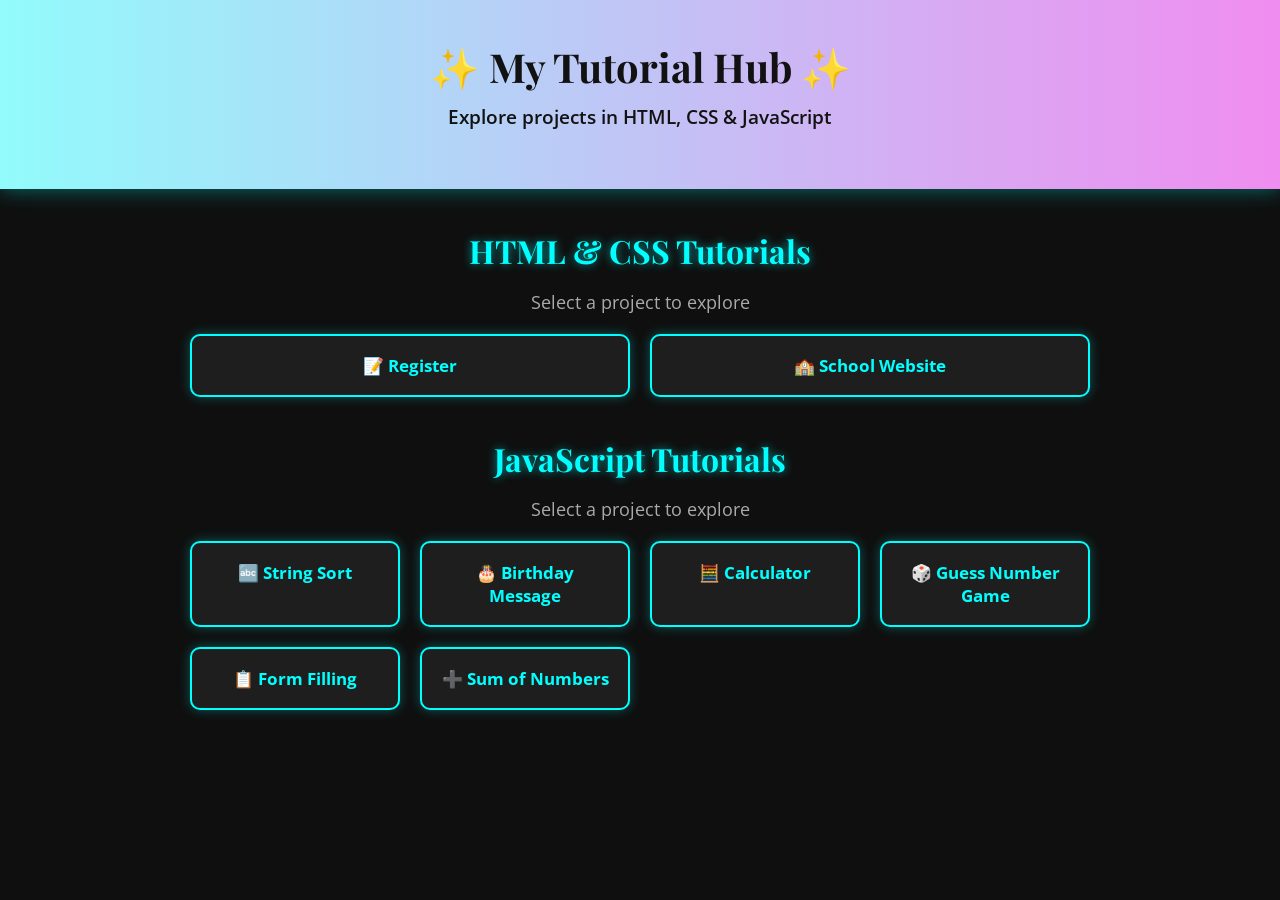
<file: index.html>
<!DOCTYPE html>
<html lang="en">
<head>
  <meta charset="UTF-8">
  <title>My Tutorial Homepage</title>
  <style>
    @import url('https://fonts.googleapis.com/css2?family=Playfair+Display:wght@700&family=Open+Sans:wght@400;600&display=swap');

    body {
      background-color: #0f0f0f;
      color: #E0E0E0;
      font-family: 'Open Sans', sans-serif;
      margin: 0;
      padding: 0;
    }

    /* Global header */
    .site-header {
      background: linear-gradient(90deg, #92fbfb, #f08df0);
      color: #121212;
      text-align: center;
      padding: 40px 20px;
      box-shadow: 0 0 20px rgba(0,255,255,0.4);
    }

    .site-header h1 {
      font-family: 'Playfair Display', serif;
      font-size: 2.5em;
      margin: 0;
    }

    .site-header p {
      font-size: 1.2em;
      font-weight: 600;
      margin-top: 10px;
    }

    /* Section headers */
    header {
      text-align: center;
      margin: 40px 0 20px;
    }

    header h2 {
      font-family: 'Playfair Display', serif;
      font-size: 2em;
      color: #00FFFF;
      text-shadow: 0 0 10px rgba(0,255,255,0.6);
      margin-bottom: 5px;
    }

    header p {
      font-size: 1.1em;
      color: #aaa;
    }

    /* Menu grid */
    .menu {
      display: grid;
      grid-template-columns: repeat(auto-fit, minmax(180px, 1fr));
      gap: 20px;
      max-width: 900px;
      margin: 0 auto 40px;
      padding: 0 20px;
    }

    .btn {
      display: block;
      padding: 18px;
      border-radius: 10px;
      text-decoration: none;
      font-weight: bold;
      font-size: 1.05em;
      background-color: #1E1E1E;
      color: #00FFFF;
      border: 2px solid #00FFFF;
      transition: all 0.3s ease;
      box-shadow: 0 0 12px rgba(0,255,255,0.3);
      text-align: center;
    }

    .btn:hover {
      background-color: #00FFFF;
      color: #121212;
      box-shadow: 0 0 20px rgba(49, 0, 55, 0.6);
      transform: translateY(-3px);
    }
  </style>
</head>
<body>
  <div class="site-header">
    <h1>✨ My Tutorial Hub ✨</h1>
    <p>Explore projects in HTML, CSS & JavaScript</p>
  </div>

  <header>
    <h2>HTML & CSS Tutorials</h2>
    <p>Select a project to explore</p>
  </header>
  <div class="menu">
    <a href="./tutorial/register.html" class="btn">📝 Register</a>
    <a href="./tutorial/school.html" class="btn">🏫 School Website</a>
  </div>

  <header>
    <h2>JavaScript Tutorials</h2>
    <p>Select a project to explore</p>
  </header>
  <div class="menu">
    <a href="./tutorial/sort.html" class="btn">🔤 String Sort</a>
    <a href="./tutorial/birthday.html" class="btn">🎂 Birthday Message</a>
    <a href="./tutorial/calculator.html" class="btn">🧮 Calculator</a>
    <a href="./tutorial/guess.html" class="btn">🎲 Guess Number Game</a>
    <a href="./tutorial/formfilling.html" class="btn">📋 Form Filling</a>
    <a href="./tutorial/js.html" class="btn">➕ Sum of Numbers</a>
  </div>
</body>
</html>
</file>
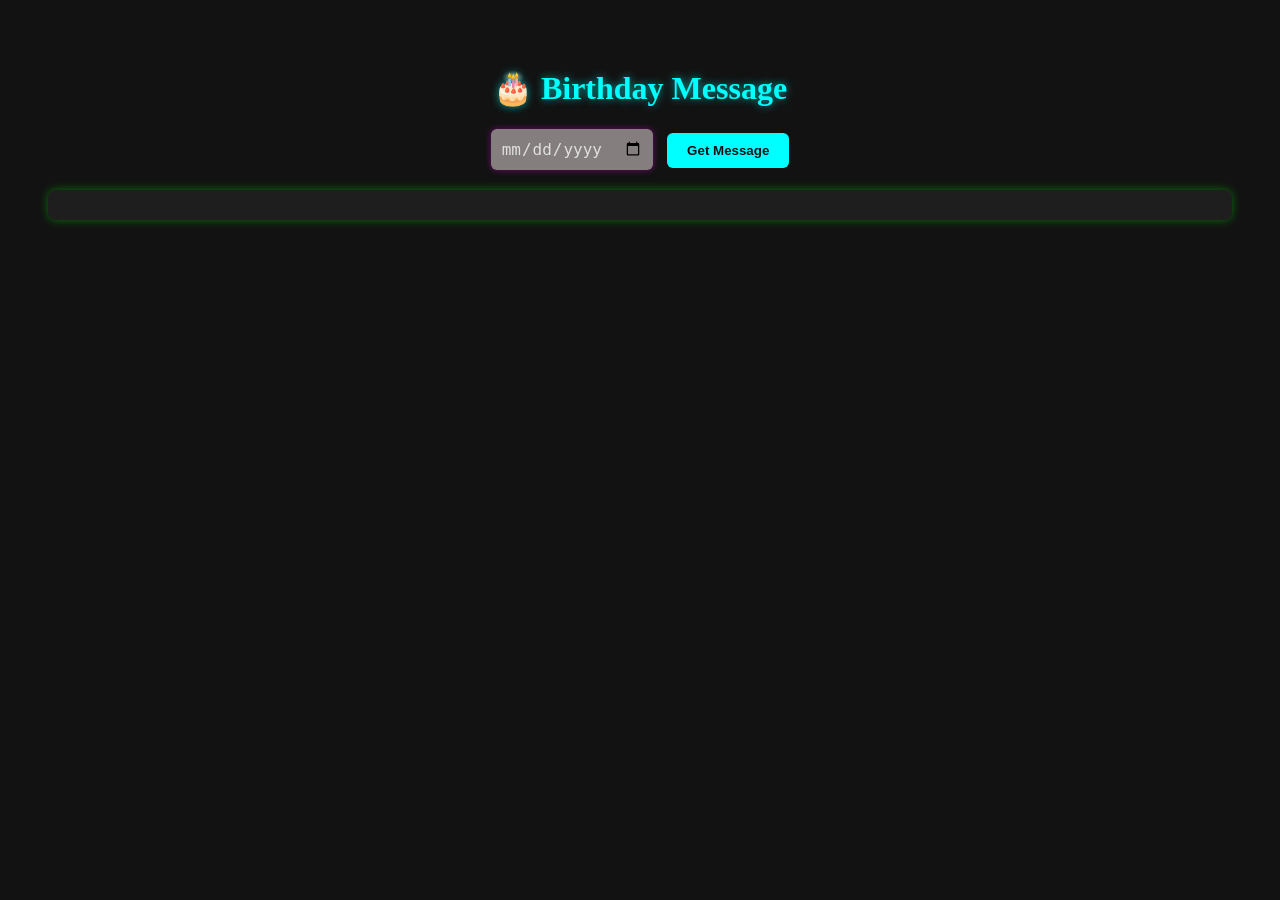
<file: tutorial/birthday.html>
<!DOCTYPE html>
<html lang="en">
<head>
  <meta charset="UTF-8">
  <title>Birthday Message</title>
  <style>
    body {
      background-color: #121212;   
      color: #E0E0E0;             
      font-family: 'Open Sans', sans-serif;
      text-align: center;
      padding: 40px;
    }

    h1 {
      font-family: 'Playfair Display', serif;
      color: #00FFFF;              /* Neon cyan */
      text-shadow: 0 0 8px rgba(0,255,255,0.6);
    }

    input[type="date"] {
      padding: 10px;
      border: none;
      border-radius: 6px;
      background-color: #847e7e;
      color: #E0E0E0;
      font-size: 16px;
      outline: none;
      box-shadow: 0 0 6px rgba(255,0,255,0.4);
    }

    button {
      background-color: #00FFFF;
      color: #121212;
      font-weight: 600;
      border: none;
      padding: 10px 20px;
      border-radius: 6px;
      cursor: pointer;
      margin-left: 10px;
      transition: background-color 0.3s ease;
    }

    button:hover {
      background-color: #FF00FF;
      color: #fff;
    }

    #output {
      margin-top: 20px;
      padding: 15px;
      background-color: #1E1E1E;
      border-radius: 8px;
      box-shadow: 0 0 10px rgba(0,255,0,0.4);
      font-size: 18px;
      color: #00FF00; /* Neon green for results */
    }
  </style>
</head>
<body>
  <h1>🎂 Birthday Message</h1>
  <input type="date" id="dob">
  <button onclick="showMessage()">Get Message</button>
  <p id="output"></p>

  <script>
    let nice = ["Have a wonderful day!", "Stay positive and shine!", "You’re amazing!"];
    let tease = ["Don’t eat all the cake!", "Getting older, huh?", "Still waiting for wisdom?"];
    let allMessages = [...nice, ...tease];

    function showMessage() {
      if (allMessages.length === 0) {
        document.getElementById("output").innerText = "No more messages left!";
        return;
      }
      let randomIndex = Math.floor(Math.random() * allMessages.length);
      let message = allMessages[randomIndex];
      document.getElementById("output").innerText = message;
      allMessages.splice(randomIndex, 1);
    }
  </script>
</body>
</html>
</file>
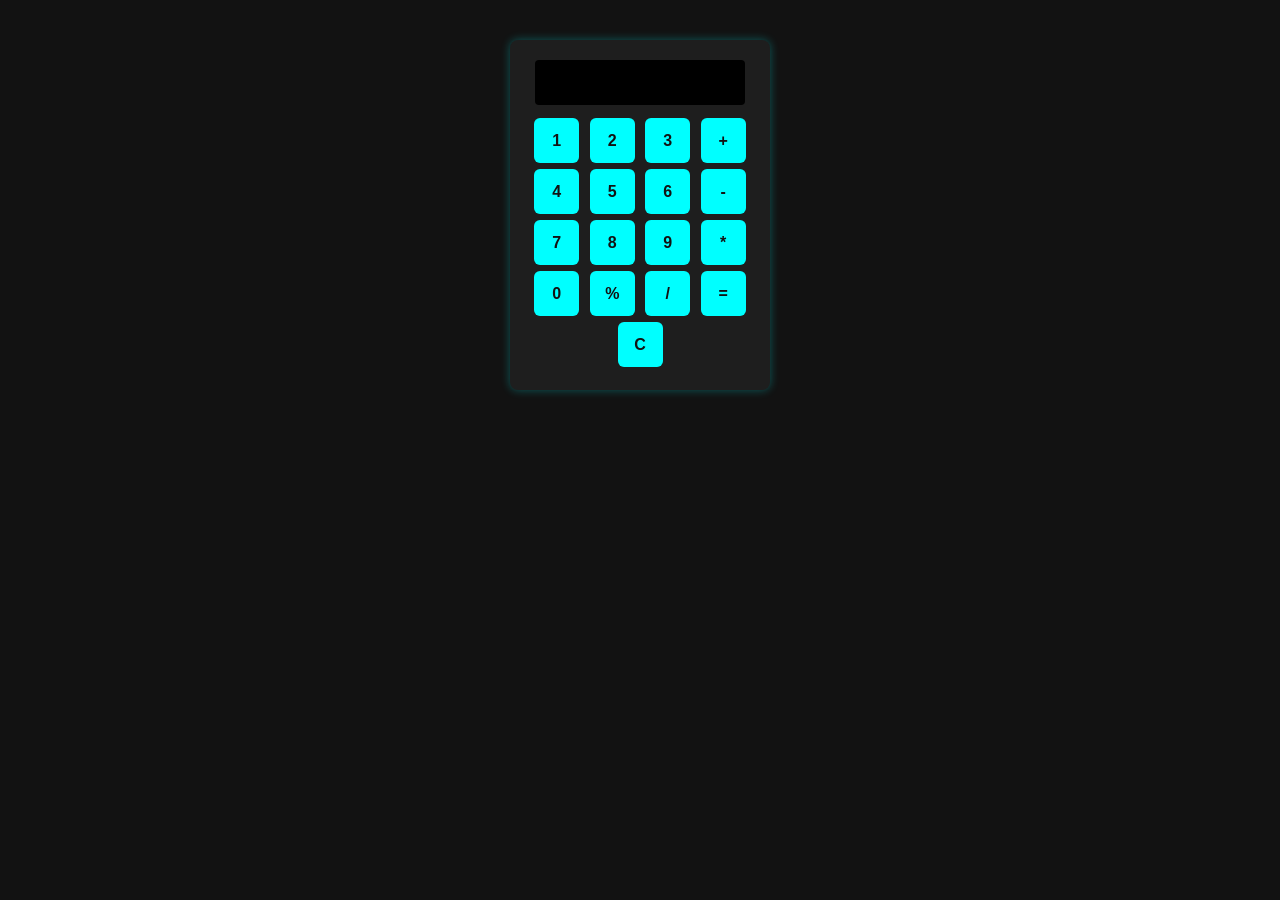
<file: tutorial/calculator.html>
<!DOCTYPE html>
<html lang="en">
<head>
  <meta charset="UTF-8">
  <meta name="viewport" content="width=device-width, initial-scale=1.0">
  <title>Calculator</title>
  <style>
    body {
      background-color: #121212;   /* Dark mode background */
      color: #E0E0E0;              /* Soft text */
      font-family: 'Open Sans', sans-serif;
    }
    #calc {
      width: 220px;
      margin: 40px auto;
      text-align: center;
      padding: 20px;
      border-radius: 8px;
      background-color: #1E1E1E;
      box-shadow: 0 0 10px rgba(0, 255, 255, 0.3);
    }
    #screen {
      width: 200px;
      height: 35px;
      margin-bottom: 10px;
      text-align: right;
      font-size: 18px;
      border: none;
      border-radius: 4px;
      padding: 5px;
      background-color: #000;
      color: #0FF; /* Neon cyan text */
    }
    button {
      width: 45px;
      height: 45px;
      margin: 3px;
      font-size: 16px;
      border: none;
      border-radius: 6px;
      cursor: pointer;
      background-color: #00FFFF;
      color: #121212;
      font-weight: bold;
      transition: background-color 0.3s ease;
    }
    button:hover {
      background-color: #FF00FF;
      color: #fff;
    }
  </style>
</head>
<body>
<div id="calc">
  <input type="text" id="screen" readonly>
  <div id="btn">
    <button onclick="addToDisplay('1')">1</button>
    <button onclick="addToDisplay('2')">2</button>
    <button onclick="addToDisplay('3')">3</button>
    <button onclick="addToDisplay('+')">+</button><br>

    <button onclick="addToDisplay('4')">4</button>
    <button onclick="addToDisplay('5')">5</button>
    <button onclick="addToDisplay('6')">6</button>
    <button onclick="addToDisplay('-')">-</button><br>

    <button onclick="addToDisplay('7')">7</button>
    <button onclick="addToDisplay('8')">8</button>
    <button onclick="addToDisplay('9')">9</button>
    <button onclick="addToDisplay('*')">*</button><br>

    <button onclick="addToDisplay('0')">0</button>
    <button onclick="addToDisplay('%')">%</button>
    <button onclick="addToDisplay('/')">/</button>
    <button onclick="calculate()">=</button><br>

    <button onclick="clearDisplay()">C</button>
  </div>
</div>

<script>
function addToDisplay(value) {
  document.getElementById("screen").value += value;
}

function clearDisplay() {
  document.getElementById("screen").value = "";
}

function calculate() {
  try {
    document.getElementById("screen").value = eval(document.getElementById("screen").value);
  } catch (e) {
    document.getElementById("screen").value = "Error";
  }
}
</script>

</body>
</html>
</file>
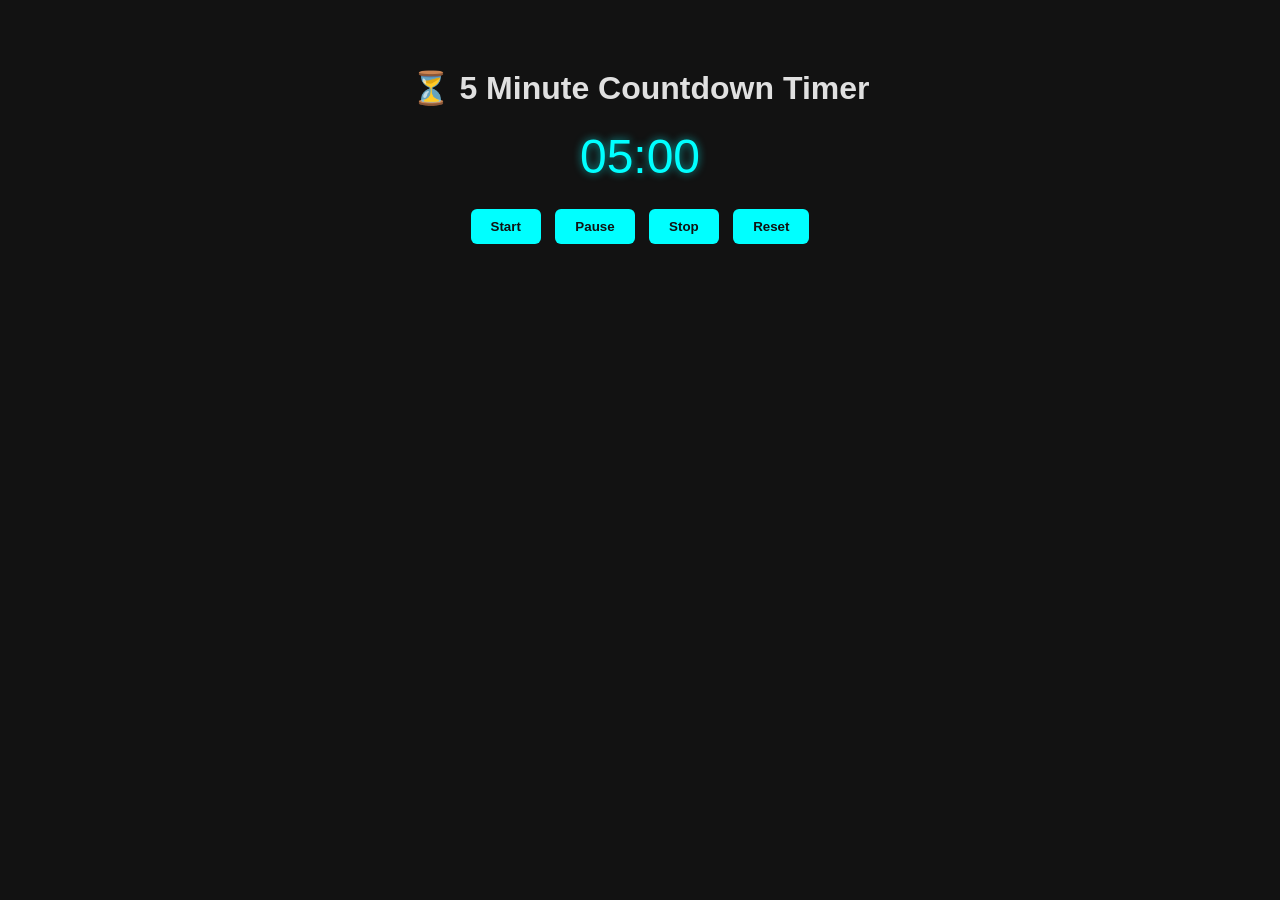
<file: tutorial/counttime.html>
<!DOCTYPE html>
<html lang="en">
<head>
  <meta charset="UTF-8">
  <title>5 Minute Countdown Timer</title>
  <style>
    body {
      background-color: #121212;
      color: #E0E0E0;
      font-family: 'Open Sans', sans-serif;
      text-align: center;
      padding: 40px;
    }
    #timer {
      font-size: 48px;
      color: #00FFFF;
      text-shadow: 0 0 8px rgba(0,255,255,0.6);
      margin: 20px 0;
    }
    button {
      background-color: #00FFFF;
      color: #121212;
      font-weight: bold;
      border: none;
      padding: 10px 20px;
      border-radius: 6px;
      cursor: pointer;
      margin: 5px;
      transition: background-color 0.3s ease;
    }
    button:hover {
      background-color: #FF00FF;
      color: #fff;
    }
  </style>
</head>
<body>
  <h1>⏳ 5 Minute Countdown Timer</h1>
  <div id="timer">05:00</div>
  <button onclick="startTimer()">Start</button>
  <button onclick="pauseTimer()">Pause</button>
  <button onclick="stopTimer()">Stop</button>
  <button onclick="resetTimer()">Reset</button>

  <script>
    let countdown;
    let time = 5 * 60; // 5 minutes in seconds
    let initialTime = 5 * 60;

    function updateDisplay() {
      let minutes = Math.floor(time / 60);
      let seconds = time % 60;
      document.getElementById("timer").textContent =
        `${minutes.toString().padStart(2, '0')}:${seconds.toString().padStart(2, '0')}`;
    }

    function startTimer() {
      clearInterval(countdown);
      countdown = setInterval(() => {
        updateDisplay();
        time--;

        if (time < 0) {
          clearInterval(countdown);
          document.getElementById("timer").textContent = "Time's Up!";
        }
      }, 1000);
    }

    function pauseTimer() {
      clearInterval(countdown);
    }

    function stopTimer() {
      clearInterval(countdown);
      time = initialTime;
      updateDisplay();
    }

    function resetTimer() {
      clearInterval(countdown);
      time = initialTime;
      updateDisplay();
    }

    // Initialize display
    updateDisplay();
  </script>
</body>
</html>
</file>
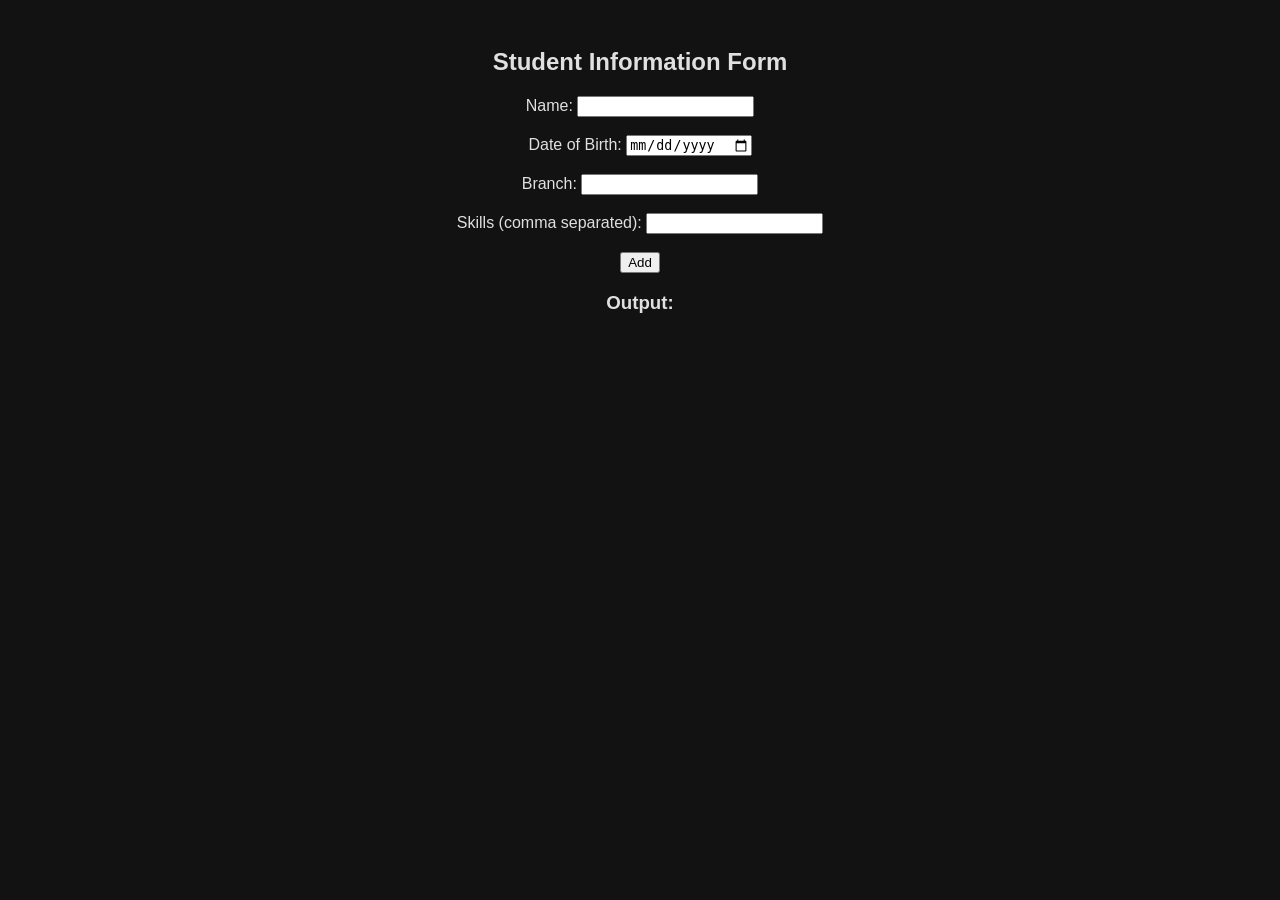
<file: tutorial/formfilling.html>
<!DOCTYPE html>
<html lang="en">
<head>
  <meta charset="UTF-8">
  <meta name="viewport" content="width=device-width, initial-scale=1.0">
  <title>Form to Table</title>
  <style>
    body {
      background-color: #121212;   
      color: #E0E0E0;
      font-family: 'Open Sans', sans-serif;
      text-align: center;
      padding: 20px;
    }
    table {
      margin: 20px auto;
      border-collapse: collapse;
      width: 60%;
      background-color: #1E1E1E;
      box-shadow: 0 0 10px rgba(0,255,255,0.3);
    }
    th, td {
      border: 1px solid #00FFFF;
      padding: 10px;
      text-align: center;
    }
    th {
      background-color: #00FFFF;
      color: #121212;
    }
    tr:hover {
      background-color: rgba(255,0,255,0.2);
    }
  </style>
</head>
<body>
  <h2>Student Information Form</h2>
  <form onsubmit="return false;">
    <label>Name: </label>
    <input type="text" id="name"><br><br>

    <label>Date of Birth: </label>
    <input type="date" id="dob"><br><br>

    <label>Branch: </label>
    <input type="text" id="branch"><br><br>

    <label>Skills (comma separated): </label>
    <input type="text" id="skills"><br><br>

    <input type="button" value="Add" onclick="addData()">
  </form>

  <h3>Output:</h3>
  <div id="op"></div>

<script>
function addData() {
 
  const name = document.getElementById("name").value;
  const dob = document.getElementById("dob").value;
  const branch = document.getElementById("branch").value;
  const skills = document.getElementById("skills").value.split(",").map(s => s.trim());

  // Build table
  let table = `
    <table>
      <tr>
        <th>Name</th>
        <th>Date of Birth</th>
        <th>Branch</th>
        <th>Skills</th>
      </tr>
      <tr>
        <td>${name}</td>
        <td>${dob}</td>
        <td>${branch}</td>
        <td>${skills.join(", ")}</td>
      </tr>
    </table>
  `;

  document.getElementById("op").innerHTML = table;
}
</script>
</body>
</html>
</file>
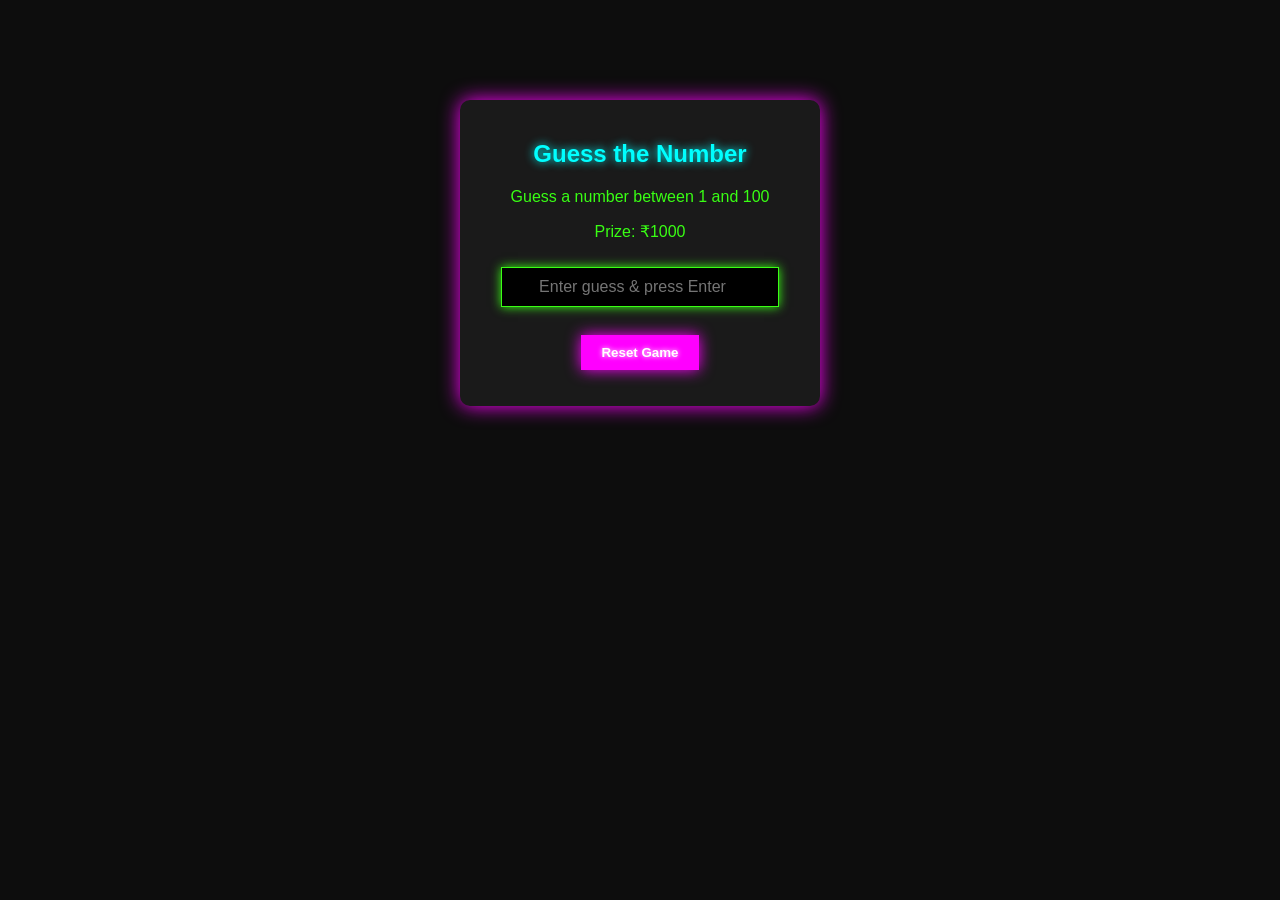
<file: tutorial/guess.html>
<!DOCTYPE html>
<html lang="en">
<head>
  <meta charset="UTF-8">
  <meta name="viewport" content="width=device-width, initial-scale=1.0">
  <title>Guess Game</title>
  <style>
    body {
      font-family: Arial, sans-serif;
      background: #0d0d0d;       
color: #39ff14;       
text-align: center;
    }

    .container {
      background: #1a1a1a;
      padding: 20px;
      margin: 100px auto;
      width: 320px;
      border-radius: 10px;
      box-shadow: 0 0 20px #ff00ff; /* Neon pink glow */
    }

    h2 {
      color: #00ffff; /* Neon cyan */
      text-shadow: 0 0 10px #00ffff;
    }

    input {
      padding: 10px;
      width: 80%;
      margin: 10px 0;
      background: #000;
      border: 1px solid #39ff14;
      color: #39ff14;
      font-size: 16px;
      text-align: center;
      box-shadow: 0 0 10px #39ff14;
    }

    button {
      padding: 10px 20px;
      background: #ff00ff;
      color: #fff;
      border: none;
      cursor: pointer;
      font-weight: bold;
      text-shadow: 0 0 5px #fff;
      box-shadow: 0 0 15px #ff00ff;
    }

    button:hover {
      background: #00ffff;
      box-shadow: 0 0 20px #00ffff;
    }

    #msg {
      font-weight: bold;
      margin-top: 15px;
      color: #ffea00; /* Neon yellow */
      text-shadow: 0 0 10px #ffea00;
    }
  </style>
</head>
<body onload="init()">

<div class="container">
  <h2>Guess the Number</h2>

  <p id="range"></p>
  <p id="prize"></p>

  <input type="number" id="guess" placeholder="Enter guess & press Enter">

  <br><br>

  <button onclick="resetGame()">Reset Game</button>

  <p id="msg"></p>
</div>

<script>
let number;
let prize;
let attempts;

function init() {
  number = Math.floor(Math.random() * 100) + 1;
  prize = 1000;
  attempts = 0;

  document.getElementById("range").innerHTML = "Guess a number between 1 and 100";
  document.getElementById("prize").innerHTML = "Prize: ₹" + prize;
  document.getElementById("msg").innerHTML = "";

  document.getElementById("guess").addEventListener("keypress", function(event) {
    if (event.key === "Enter") {
      check();
    }
  });
}

function check() {
  let input = document.getElementById("guess");
  let userGuess = parseInt(input.value);

  if (isNaN(userGuess)) return;

  attempts++;

  if (prize <= 0) {
    document.getElementById("msg").innerHTML =
      "Game Over! Number was " + number;
    return;
  }

  if (userGuess === number) {
    document.getElementById("msg").innerHTML =
      "Correct! You won ₹" + prize + " in " + attempts + " attempts!";
  } else if (userGuess > number) {
    prize -= 100;
    document.getElementById("msg").innerHTML = "Too big! Try smaller.";
  } else {
    prize -= 100;
    document.getElementById("msg").innerHTML = "Too small! Try bigger.";
  }

  document.getElementById("prize").innerHTML = "Prize: ₹" + prize;
  input.value = "";

  if (prize <= 0) {
    document.getElementById("msg").innerHTML =
      "Game Over! Prize is ₹0. Number was " + number;
  }
}

function resetGame() {
  number = Math.floor(Math.random() * 100) + 1;
  prize = 1000;
  attempts = 0;

  document.getElementById("range").innerHTML = "Guess a number between 1 and 100";
  document.getElementById("prize").innerHTML = "Prize: ₹" + prize;
  document.getElementById("msg").innerHTML = "";
  document.getElementById("guess").value = "";
}
</script>

</body>
</html>
</file>
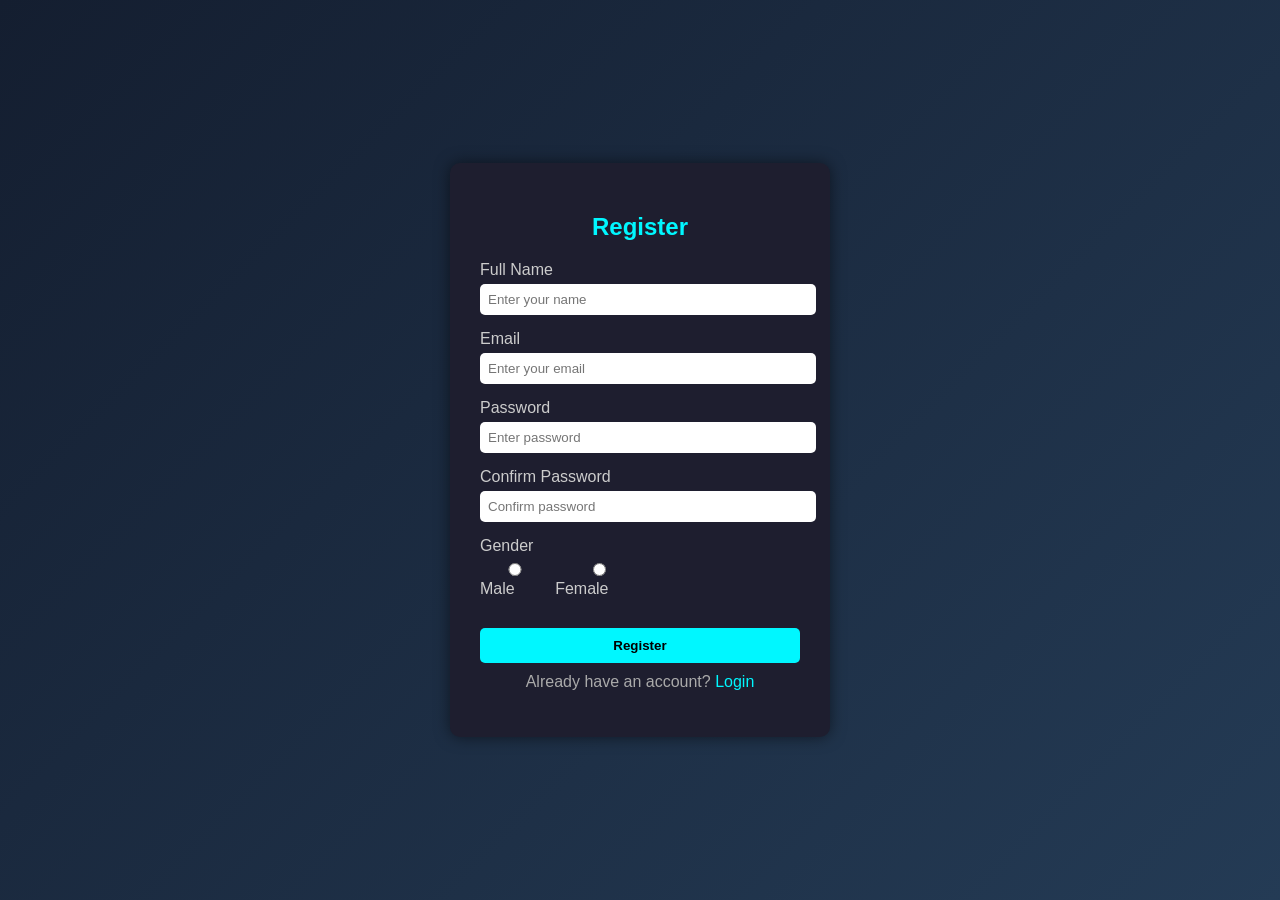
<file: tutorial/register.html>
<!DOCTYPE html>
<html lang="en">
<head>
  <meta charset="UTF-8">
  <title>Registration Form</title>

  <style>
    body {
      margin: 0;
      font-family: Arial, sans-serif;
      background: linear-gradient(135deg, #141e30, #243b55);
      height: 100vh;
      display: flex;
      justify-content: center;
      align-items: center;
    }

    .container {
      background: #1e1e2f;
      padding: 30px;
      border-radius: 10px;
      width: 320px;
      box-shadow: 0 0 15px rgba(0,0,0,0.5);
    }

    h2 {
      text-align: center;
      margin-bottom: 20px;
      color: #00f7ff;
    }

    .input-group {
      margin-bottom: 15px;
    }

    label {
      display: block;
      margin-bottom: 5px;
      color: #ccc;
    }

    input {
      width: 100%;
      padding: 8px;
      border: none;
      border-radius: 5px;
      outline: none;
    }

    .radio-group {
      display: flex;
      gap: 15px;
      color: #ccc;
    }

    button {
      width: 100%;
      padding: 10px;
      border: none;
      background: #00f7ff;
      color: black;
      border-radius: 5px;
      cursor: pointer;
      margin-top: 10px;
      font-weight: bold;
    }

    button:hover {
      background: #00cfd6;
    }

    .login-text {
      text-align: center;
      margin-top: 10px;
      color: #aaa;
    }

    .login-text a {
      color: #00f7ff;
      text-decoration: none;
    }
  </style>
</head>

<body>

<div class="container">
  <form>
    <h2>Register</h2>

    <div class="input-group">
      <label>Full Name</label>
      <input type="text" placeholder="Enter your name" required>
    </div>

    <div class="input-group">
      <label>Email</label>
      <input type="email" placeholder="Enter your email" required>
    </div>

    <div class="input-group">
      <label>Password</label>
      <input type="password" placeholder="Enter password" required>
    </div>

    <div class="input-group">
      <label>Confirm Password</label>
      <input type="password" placeholder="Confirm password" required>
    </div>

    <div class="input-group">
      <label>Gender</label>
      <div class="radio-group">
        <label><input type="radio" name="gender"> Male</label>
        <label><input type="radio" name="gender"> Female</label>
      </div>
    </div>

    <button type="submit">Register</button>

    <p class="login-text">
      Already have an account? <a href="#">Login</a>
    </p>

  </form>
</div>

</body>
</html>
</file>
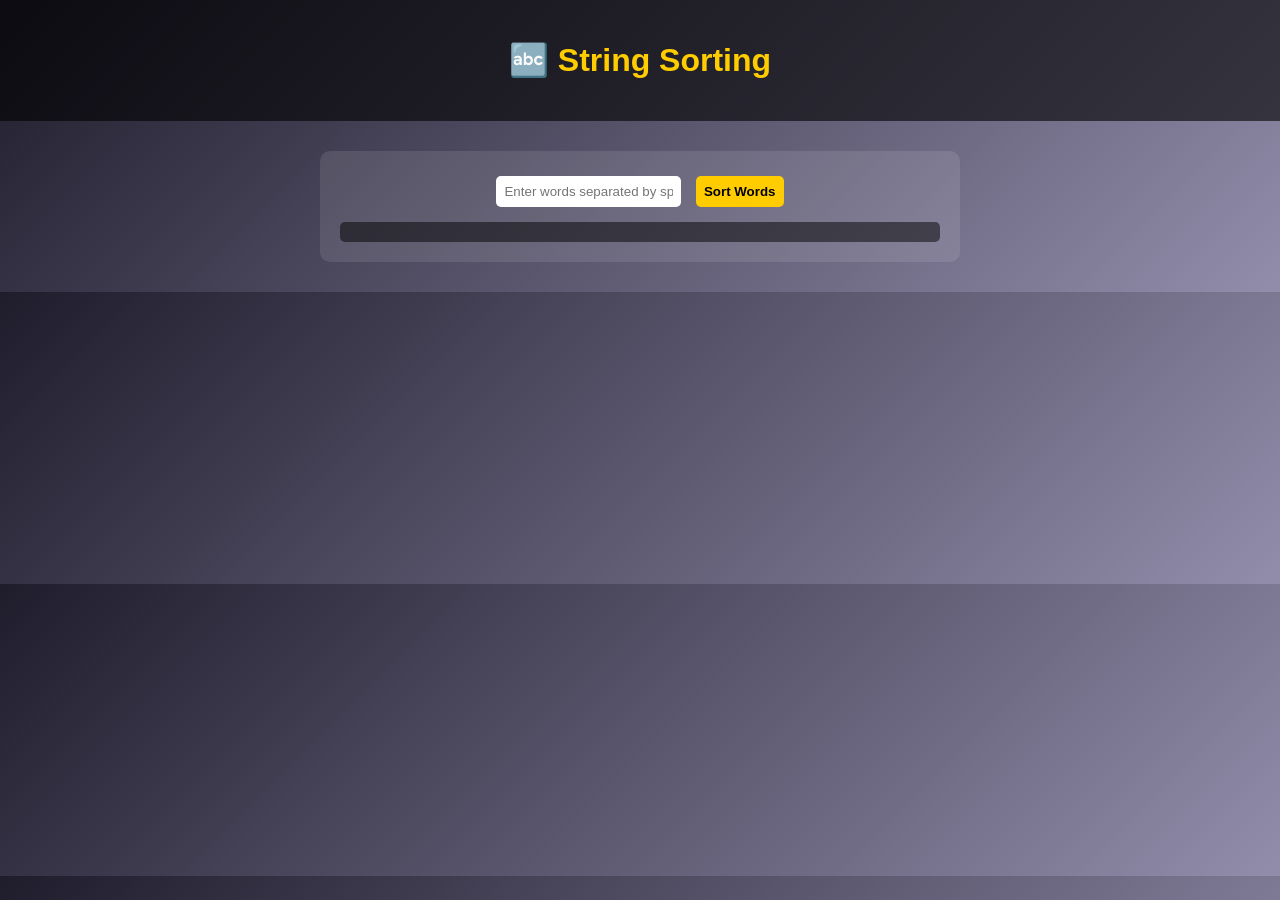
<file: tutorial/sort.html>
<!DOCTYPE html>
<html lang="en">
<head>
  <meta charset="UTF-8">
  <title>String Sort</title>
  <link rel="stylesheet" href="style.css">
</head>
<body>
  <header><h1>🔤 String Sorting</h1></header>
  <section>
    <input type="text" id="sortInput" placeholder="Enter words separated by space">
    <button onclick="sortWords()">Sort Words</button>
    <div class="output" id="sortOutput"></div>
  </section>
  <script>
    function sortWords() {
      let str = document.getElementById("sortInput").value;
      let words = str.split(" ").sort();
      document.getElementById("sortOutput").innerHTML = "Sorted: " + words.join(" ");
    }
  </script>
</body>
</html>
</file>
<file: tutorial/style.css>
body {
  font-family: 'Segoe UI', sans-serif;
  margin: 0;
  background: linear-gradient(135deg, #1f1c2c, #928dab);
  color: #fff;
  text-align: center;
}
header {
  padding: 20px;
  background: rgba(0,0,0,0.6);
}
h1 {
  color: #ffcc00;
}
.menu {
  margin-top: 40px;
}
.btn {
  display: inline-block;
  margin: 10px;
  padding: 15px 25px;
  background: #ffcc00;
  color: #000;
  text-decoration: none;
  border-radius: 8px;
  font-weight: bold;
}
section {
  max-width: 600px;
  margin: 30px auto;
  background: rgba(255,255,255,0.1);
  padding: 20px;
  border-radius: 10px;
}
input, button, select {
  padding: 8px;
  margin: 5px;
  border-radius: 5px;
  border: none;
}
button {
  background: #ffcc00;
  color: #000;
  cursor: pointer;
  font-weight: bold;
}
.output {
  margin-top: 10px;
  padding: 10px;
  background: rgba(0,0,0,0.5);
  border-radius: 5px;
}
</file>
